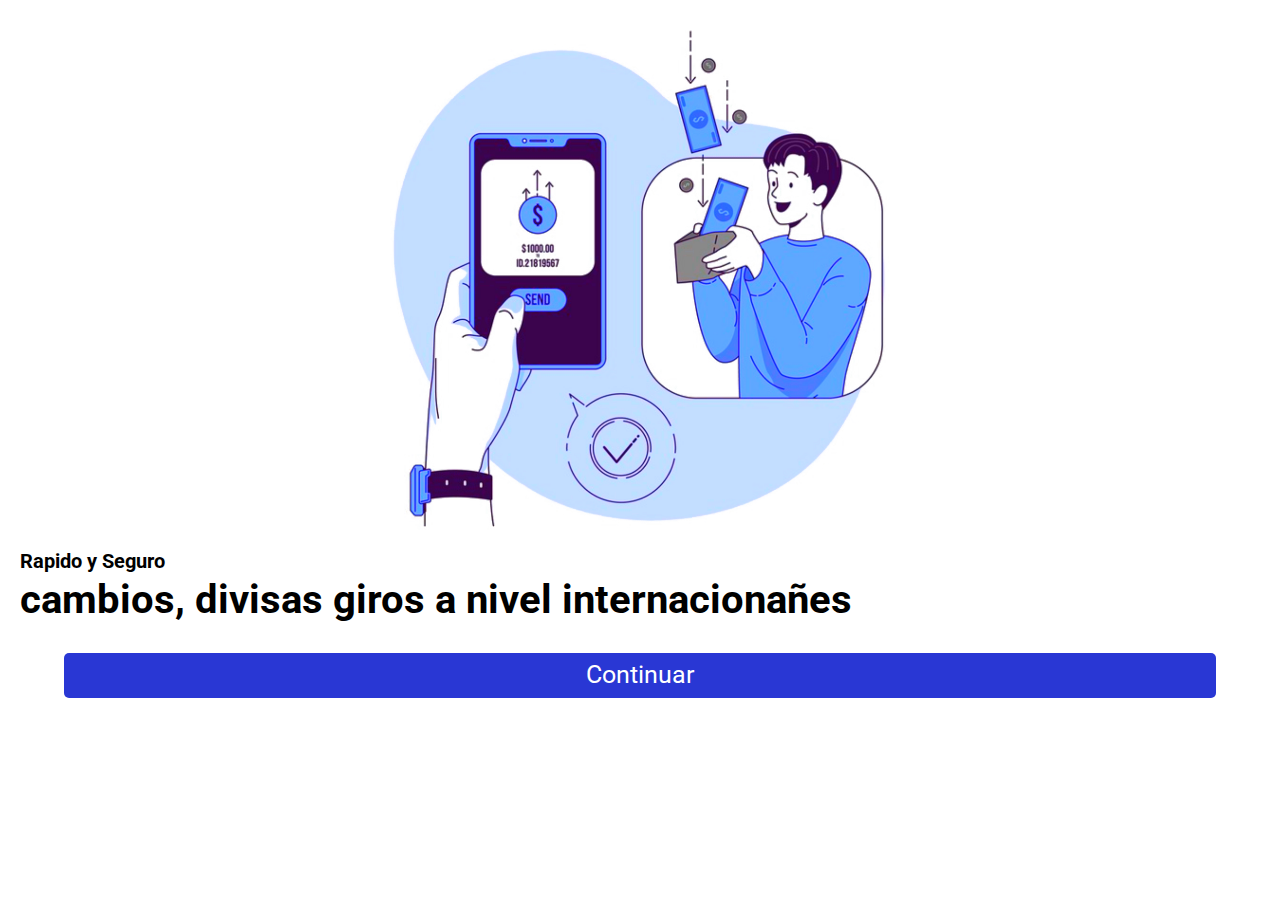
<file: ui/public/index.html>
<!DOCTYPE html>
<html>

<head>
    <meta charset="UTF-8">
    <meta name="viewport" content="width=device-width, initial-scale=1">
    <title></title>
    

  
    <link href="https://fonts.googleapis.com/css2?family=Roboto:wght@500;900&display=swap" rel="stylesheet">


    <link rel="stylesheet" href="./css/index.css" type="text/css" media="all" />
    <link rel="stylesheet" href="./css/normalize.css" type="text/css" media="all" />
</head>

<body>
<div class="backgraund">
   <div class="caracter">
      <img class="chart" src="./img/caracter.png" alt="backgrau" />
   </div>
</div>

<div class="textos">
  
   <div class="slogan">
      <h5 class="sub">Rapido y Seguro</h5>
   </div>
   <div class="contenido">
      <div class="main">
        <h1 class="maintex">cambios, divisas
        giros a nivel internacionañes</h1>
      </div>
    </div>
    
</div>

<a class="link" href="app/main.html">
   <button>Continuar</button>
</a>


</body>

</html>
</file>
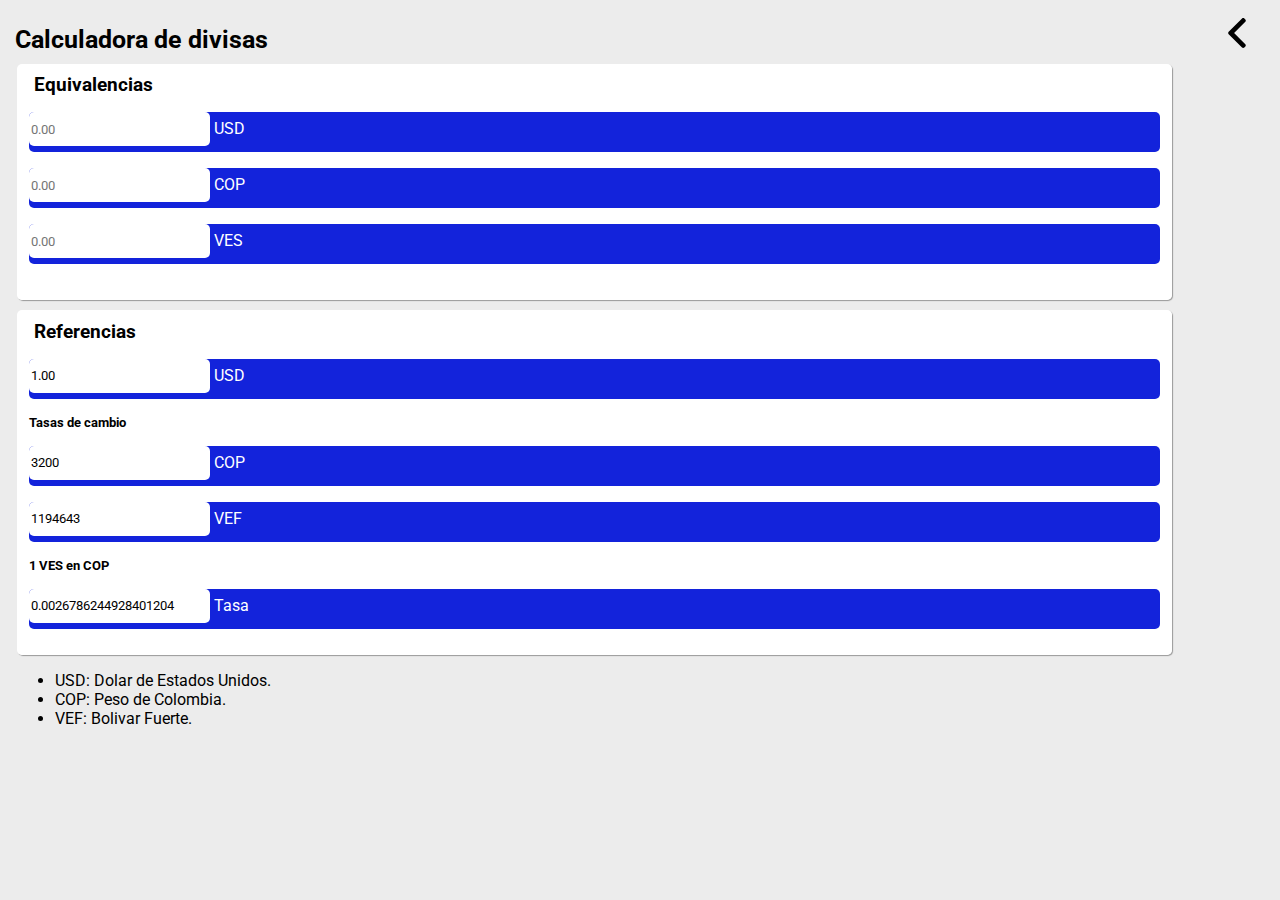
<file: ui/public/app/converte.html>
<!DOCTYPE html>
<html lang="en">
  <head>
    <meta charset="UTF-8" />
    <meta name="viewport" content="width=device-width, initial-scale=1.0" />
    
    
    <title>Calc-divisas</title>
     
    <link href="https://fonts.googleapis.com/css2?family=Roboto:wght@500;900&display=swap" rel="stylesheet">

    
    <link rel="stylesheet" href="../css/converte.css">
    
</head>

<body>
   
    <header>

        <h1>Calculadora de divisas</h1>
        <a class="inicio" href="../index.html">
            <img class="homeimg" src="../img/back.svg" alt="volver">
          </a>
        
      
    </header>
    <main>
        <form id="caca" action="" method="get">
            <fieldset>
                <h3>Equivalencias</h3>
                <div class="values">
                  <p><input type="text" id="usd" placeholder="0.00"> USD</p>
                  <p><input type="text" id="cop" placeholder="0.00"> COP</p>
                  <p><input type="text" id="ves" placeholder="0.00"> VES</p>
                </div>
            </fieldset>

            <fieldset>
                <h3>Referencias</h3>
                <div class="valuess">
                <p><input type="text" value="1.00" readonly> USD  </p>
                <h5>Tasas de cambio</h5>
                <p><input type="text" id="USDCOP"> COP</p>
                <p><input type="text" id="USDVES"> VEF</p>
                <h5>1 VES en COP</h5>
                <p><input type="text" id="VESCOP" readonly>  Tasa</p>
            </div>
            </fieldset>
        </form>
        <ul>
                <li>USD: Dolar de Estados Unidos.</li>
                <li>COP: Peso de Colombia.</li>
                <li>VEF: Bolivar Fuerte.</li>
            </ul>
    </main>
    
<script src="../js/converte.js"></script>

</body>

</html>
</file>
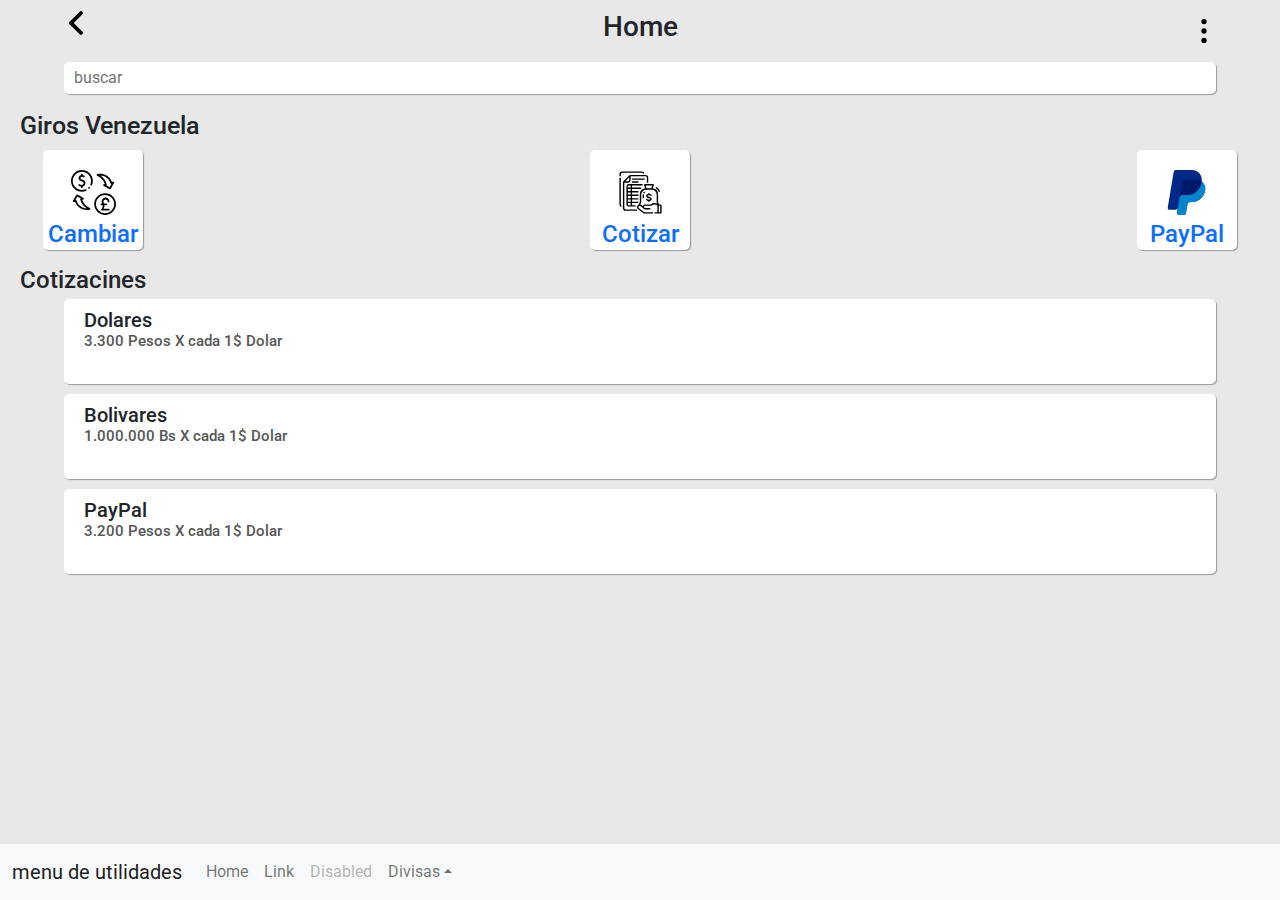
<file: ui/public/app/main.html>
<!DOCTYPE html>
<html>

<head>
    <meta charset="UTF-8">
    <meta name="viewport" content="width=device-width, initial-scale=1">
       <link href="../css/bootstrap.min.css" rel="stylesheet">
   

       <link href="https://fonts.googleapis.com/css2?family=Roboto:wght@500;900&display=swap" rel="stylesheet">




    <link rel="stylesheet" href="../css/style.css" type="text/css" media="all" />
   
    <link rel="stylesheet" href="../css/normalize.css" type="text/css" media="all" />
   
    <title>giros venezuela</title>
</head>

<body>
<header>
  <div class="cabezera">
    <a href="../Index.html">
      <img class="img" src="../img/back.svg" alt="volver" />
    </a>
    <h3>Home</h3>
    <img class="img" src="../img/menu.svg" alt="" />
  </div>
</header>

<div class="buscar">
  <input class="input" type="text" name="" id="buscar" placeholder="  buscar" />
</div>

<div class="titulo">
  <h1>Giros Venezuela</h1>
</div>

<div class="container">
  
  <div class="contenedor">
  
  <div class="funtion">
    <a class="formulario" href="form.html">
     <div class="cart">
        <img class="icono"  src="../img/cambio.svg" alt="" />
        <h4>Cambiar</h4>
     </div>
    </a> 
  </div>

  <div class="funtion">
    <a class="paypal" target="_blank" href="./converte.html">
      <div class="cart">
        <img class="icono"  src="../img/coti.svg" alt="" />
        <h4>Cotizar</h4>
      </div>
    </a>
  </div>

  <div class="funtion">
    <a class="paypal" target="_blank" href="//www.paypal.com/paypalme/serota94?fbclid=IwAR3qCsjh5svGNKuGEOBh58mGYbnT7EaOViraJEs77b94bwAtAbiwktN7QAA">
      <div class="cart">
        <img class="icono2" src="../img/paypal.svg" alt="" />
        <h4>PayPal</h4>
      </div>
    </a>
  </div> 
  
  </div>
</div>

<div class="titulo2">
  <h4>Cotizacines</h4>
</div>

<div class="cajon">
  
  <div class="cajas">
   <h4 class="coti">Dolares</h4>
   <h5>3.300 Pesos X cada 1$ Dolar</h5>
  </div>
  
  <div class="cajas">
    <h4 class="coti">Bolivares</h4>
   <h5>1.000.000 Bs X cada 1$ Dolar </h5>
    
  </div>
  
  <div class="cajas">
    <h4 class="coti">PayPal</h4>
    <h5>3.200 Pesos X cada 1$ Dolar</h5>
  </div>
  
<nav class="navbar fixed-bottom navbar-expand-sm navbar-light  bg-light ">
  <div class="container-fluid">
    <a class="navbar-brand " href="#">menu de utilidades</a>
    <button class="navbar-toggler" type="button" data-bs-toggle="collapse" data-bs-target="#navbarCollapse" aria-controls="navbarCollapse" aria-expanded="false" aria-label="Toggle navigation">
      <span class="navbar-toggler-icon"></span>
    </button>
    <div class="collapse navbar-collapse" id="navbarCollapse">
      <ul class="navbar-nav">
        <li class="nav-item active">
          <a class="nav-link" aria-current="page" href="#">Home</a>
        </li>
        <li class="nav-item">
          <a class="nav-link" href="#">Link</a>
        </li>
        <li class="nav-item">
          <a class="nav-link disabled" href="#" tabindex="-1" aria-disabled="true">Disabled</a>
        </li>
        <li class="nav-item dropup">
          <a class="nav-link dropdown-toggle" href="#" id="dropdown10" data-bs-toggle="dropdown" aria-expanded="false">Divisas</a>
          <ul class="dropdown-menu" aria-labelledby="dropdown10">
            <li><a class="dropdown-item" href="#">Dolares</a></li>
            <li><a class="dropdown-item" href="#">Euros</a></li>
            <li><a class="dropdown-item" href="#">Bolivares</a></li>
          </ul>
        </li>
      </ul>
    </div>
  </div>
</nav>

    <script src="../js/bootstrap.bundle.min.js"></script>

          
  
</div>

</body>

</html>
</file>
<file: ui/public/css/index.css>
* {
  font-family: 'Roboto', sans-serif;
}

body {
  background: #FFFFFF;
 
}

.caracter {
  display: flex;
  justify-content: center;
}

.chart{
 margin-top: 30px;
 max-width: 90%;
}

.textos {
 width: 90%;
 margin: 20px;
 font-size: 20px;
}

.sub {
  margin-bottom: 2px;
  margin-top: 3px;
  font-size: 20px;
}

.maintex {
  margin-top: 4px;
  margin-bottom: 30px;
}

a {
  display: flex;
  justify-content: center;
  text-decoration:none;
  height: 45px;
  font-size: 25px;
  margin-top: 20px;
}
 
button {
  font-size: 19px;
  width: 90%;
  border: none;
  background-color: #2937D4;
  color: #fff;
  border-radius: 5px;
}
</file>
<file: ui/public/css/converte.css>
*{
    font-family: 'Roboto', sans-serif;
    
 }

 body {
    background:#ececec;
    margin-left: 15px;
    
  }

p {
    background: #1323DB;
    border-radius: 5px;
    color: white;
    height: 2.5rem;

    
}

fieldset {
    width: 90%;
    border-radius: 5px;
    background: white;
    border: none;
    box-shadow: 1px 1px 1px #999;
    margin-bottom: 10px;

}

input {
    border: none;
    height: 2rem;
    border-radius: 5px;
    
}

h3 {

    margin: 5px;
   
}

header {
    display: flex;
    justify-content: space-between;
   
}


h5 {
    margin: 0;
}

h1 {
   margin-bottom: 10px;
   font-size: 25px ;
}

.values {
   
 padding-bottom: 10px;


}

img {
    position: relative;
    width: 30px;
    margin-top: 20px;
    margin-right: 20px;
    margin-top: 10px;
  }
</file>
<file: ui/public/css/style.css>
*{
   font-family: 'Roboto', sans-serif;
}

body {
  background: #E8E8E8;
}

.cabezera {
  padding-top: 10px;
  display: flex;
  width: 90%;
  justify-content: space-between;
  margin: auto;
}

.img {
  width: 1.5rem;
  
   
   
}

.buscar {
 padding-top: 10px;
  display: flex;
  justify-content: center;
  
}
.input {
  box-shadow: 1px 1px 1px #999;
}

#buscar {
  border-radius: 5px;
  border: 0;
  width: 90%;
  height: 2rem;
}

.titulo {
  display: flex;
  justify-content: space-between;
  margin:  1px 20px 0;
  height: 48px;
  padding-bottom: 55px;
  width: 90%;
}
.titulo2 {
    
    padding-top:15px;
    display: flex;
    justify-content: space-between;
    margin: 1px 20px 0;
    height: 48px;
     }

.titulolink {
  padding-top: 15px;
}


.titulo h1 {
  font-size:  25px;
}

.titulo H4 {
  color:  #2937D4;
}

.contenedor {
  display: flex;
  justify-content: space-between;
  flex-wrap: wrap;
  max-width: 95%;
  margin: 0 auto;
  align-content: center;
  text-align: center;


}
  


.cart {
  background: white;
  box-sizing: border-box;
  margin-bottom: 0px;
  height: 100px;
  width: 100px;
  border-radius: 5px;
  padding-top: 0px;
  box-shadow: 1px 1px 1px #999;
  
  
  
 

}
    
  
.cart h4 {
  margin: 5px 0;
  
}
  
.icono2 {
  width: 45%;
  margin: 20px;
  margin-bottom: 0px;
  
}
.icono {
  width: 45%;
  margin:20px;
  margin-bottom: 0px;
  
  
}

.cart:hover {
 background: #2937D4;
 color: white;
 
}

.icono:hover {
  filter: invert(100%);
}

.cajon {
  display: flex;
  flex-wrap: wrap;
  width: 90%;
  /*max-width: $cont-width;*/
  margin: 0 auto;
  flex-direction: column;
}

.cajas {
  margin-left:  2;
  margin-right: 2;
  box-sizing: border-box;
  /*Estilo*/
  background: white;
  padding: 9px 0;
  margin-bottom: 10px;
  border-radius: 5px;
  height: 85px;
  box-shadow: 1px 1px 1px #999;
}

.coti {
  margin: 0 20px 0 ;
  
  font-size: 20px;
}
h5 {
  color: #565757;
  font-size: 15px;
  
  
    margin-left: 20px;
  
    
}

h5:hover, .cajas:hover {
  background: #2937D4;
  color: white;
  
}

.formulario {

text-decoration:none;
}

.formulario:visited {color:black;} 

.dropdown-menu {
  background: #2937D4;
  
}
.dropdown-item {
  color: white;
  
}

.cart a {
  text-decoration:none;
}

.paypal:visited {
  color:black;
}

.paypal {
  text-decoration: none;
  max-width: 100%;
}

.container {
  max-width: 100%;
}
</file>
